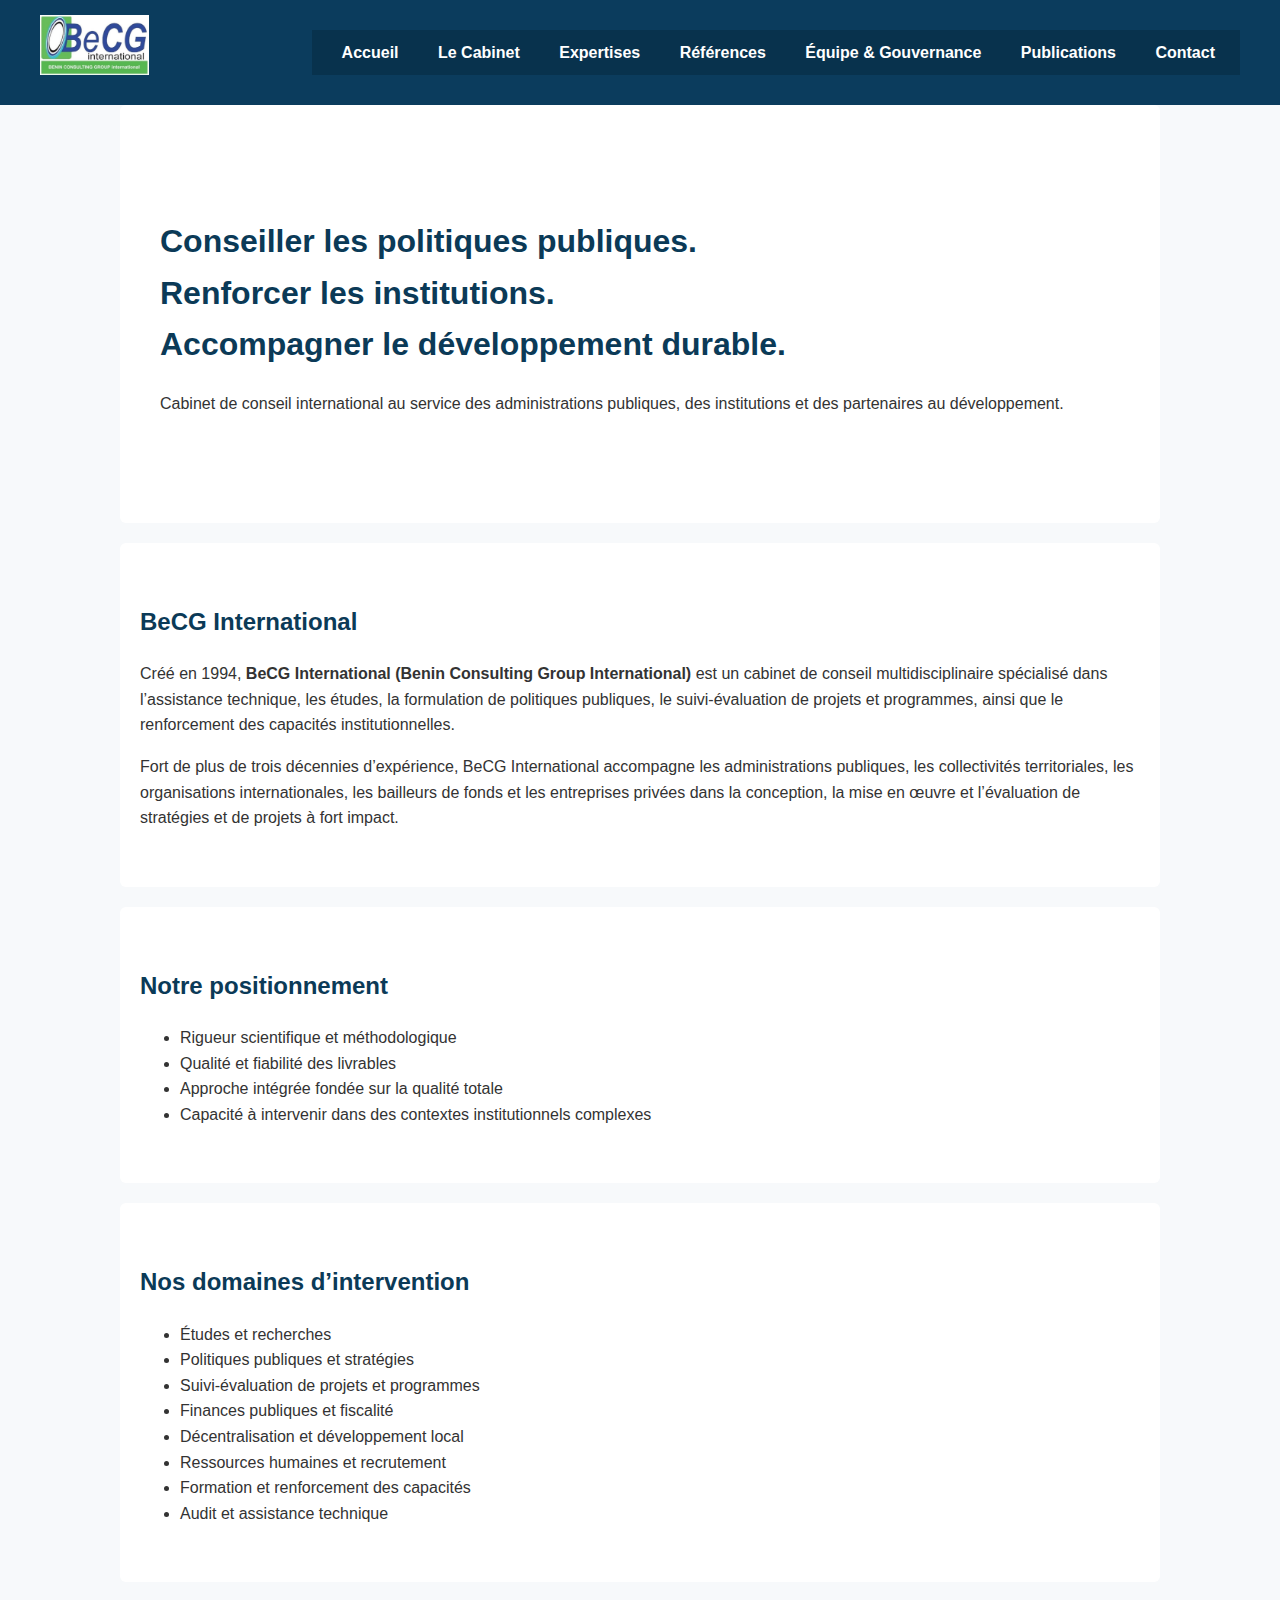
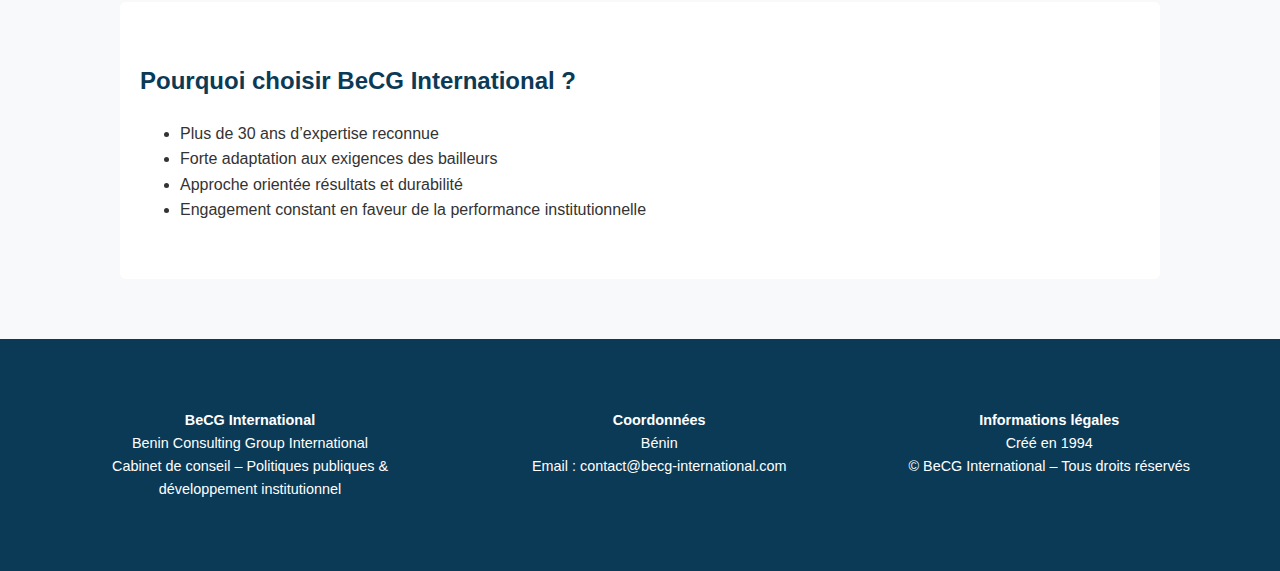
<file: index.html>
<!DOCTYPE html>
<html lang="fr">
<head>
    <meta charset="UTF-8">
    <title>BeCG International – Cabinet de conseil en politiques publiques et développement institutionnel</title>
    <meta name="description" content="BeCG International est un cabinet de conseil multidisciplinaire créé en 1994, spécialisé en politiques publiques, suivi-évaluation, finances publiques et développement institutionnel en Afrique.">
    <meta name="viewport" content="width=device-width, initial-scale=1.0">
   <link rel="stylesheet" href="style.css">
    <link rel="icon" href="favicon.ico">

    <script type="application/ld+json">
{
  "@context": "https://schema.org",
  "@type": "Organization",
  "name": "BeCG International",
  "alternateName": "Benin Consulting Group International",
  "url": "https://arvis360.github.io/becg-international/",
  "description": "Cabinet de conseil spécialisé en politiques publiques, suivi-évaluation et développement institutionnel.",
  "foundingDate": "1994",
  "address": {
    "@type": "PostalAddress",
    "addressCountry": "BJ"
  }
}
</script>
    <meta name="google-site-verification" content="7zFri270EGfq30XmWuvON_PHlh3H7qvo41c_gFC2Wh0" />

</head>

<body>

<header class="site-header">
    <div class="header-container">
        <div class="logo">
            <img src="Logo BeCG Intl.jpg" alt="BeCG International">
        </div>
        <nav class="main-nav">
            <a href="index.html">Accueil</a>
            <a href="cabinet.html">Le Cabinet</a>
            <a href="expertises.html">Expertises</a>
            <a href="references.html">Références</a>
            <a href="equipe.html">Équipe & Gouvernance</a>
            <a href="publications.html">Publications</a>
            <a href="contact.html">Contact</a>
        </nav>
    </div>
</header>
    
    <section class="hero">
    <div class="container hero-content">
        <h1>
            Conseiller les politiques publiques.<br>
            Renforcer les institutions.<br>
            Accompagner le développement durable.
        </h1>

        <p class="hero-subtitle">
            Cabinet de conseil international au service des administrations publiques,
            des institutions et des partenaires au développement.
        </p>
    </div>
</section>

<section>
    <h2>BeCG International</h2>
    <p>
        Créé en 1994, <strong>BeCG International (Benin Consulting Group International)</strong> est un cabinet de conseil multidisciplinaire spécialisé dans l’assistance technique, les études, la formulation de politiques publiques, le suivi-évaluation de projets et programmes, ainsi que le renforcement des capacités institutionnelles.
    </p>
    <p>
        Fort de plus de trois décennies d’expérience, BeCG International accompagne les administrations publiques, les collectivités territoriales, les organisations internationales, les bailleurs de fonds et les entreprises privées dans la conception, la mise en œuvre et l’évaluation de stratégies et de projets à fort impact.
    </p>
</section>

<section>
    <h2>Notre positionnement</h2>
    <ul>
        <li>Rigueur scientifique et méthodologique</li>
        <li>Qualité et fiabilité des livrables</li>
        <li>Approche intégrée fondée sur la qualité totale</li>
        <li>Capacité à intervenir dans des contextes institutionnels complexes</li>
    </ul>
</section>

<section>
    <h2>Nos domaines d’intervention</h2>
    <ul>
        <li>Études et recherches</li>
        <li>Politiques publiques et stratégies</li>
        <li>Suivi-évaluation de projets et programmes</li>
        <li>Finances publiques et fiscalité</li>
        <li>Décentralisation et développement local</li>
        <li>Ressources humaines et recrutement</li>
        <li>Formation et renforcement des capacités</li>
        <li>Audit et assistance technique</li>
    </ul>
</section>

<section>
    <h2>Pourquoi choisir BeCG International ?</h2>
    <ul>
        <li>Plus de 30 ans d’expertise reconnue</li>
        <li>Forte adaptation aux exigences des bailleurs</li>
        <li>Approche orientée résultats et durabilité</li>
        <li>Engagement constant en faveur de la performance institutionnelle</li>
    </ul>
</section>

<footer class="site-footer">
    <div class="container footer-container">

        <div class="footer-block">
            <strong>BeCG International</strong><br>
            Benin Consulting Group International<br>
            Cabinet de conseil – Politiques publiques & développement institutionnel
        </div>

        <div class="footer-block">
            <strong>Coordonnées</strong><br>
            Bénin<br>
            Email : contact@becg-international.com
        </div>

        <div class="footer-block">
            <strong>Informations légales</strong><br>
            Créé en 1994<br>
            © BeCG International – Tous droits réservés
        </div>

    </div>
</footer>

</body>
</html>
</file>
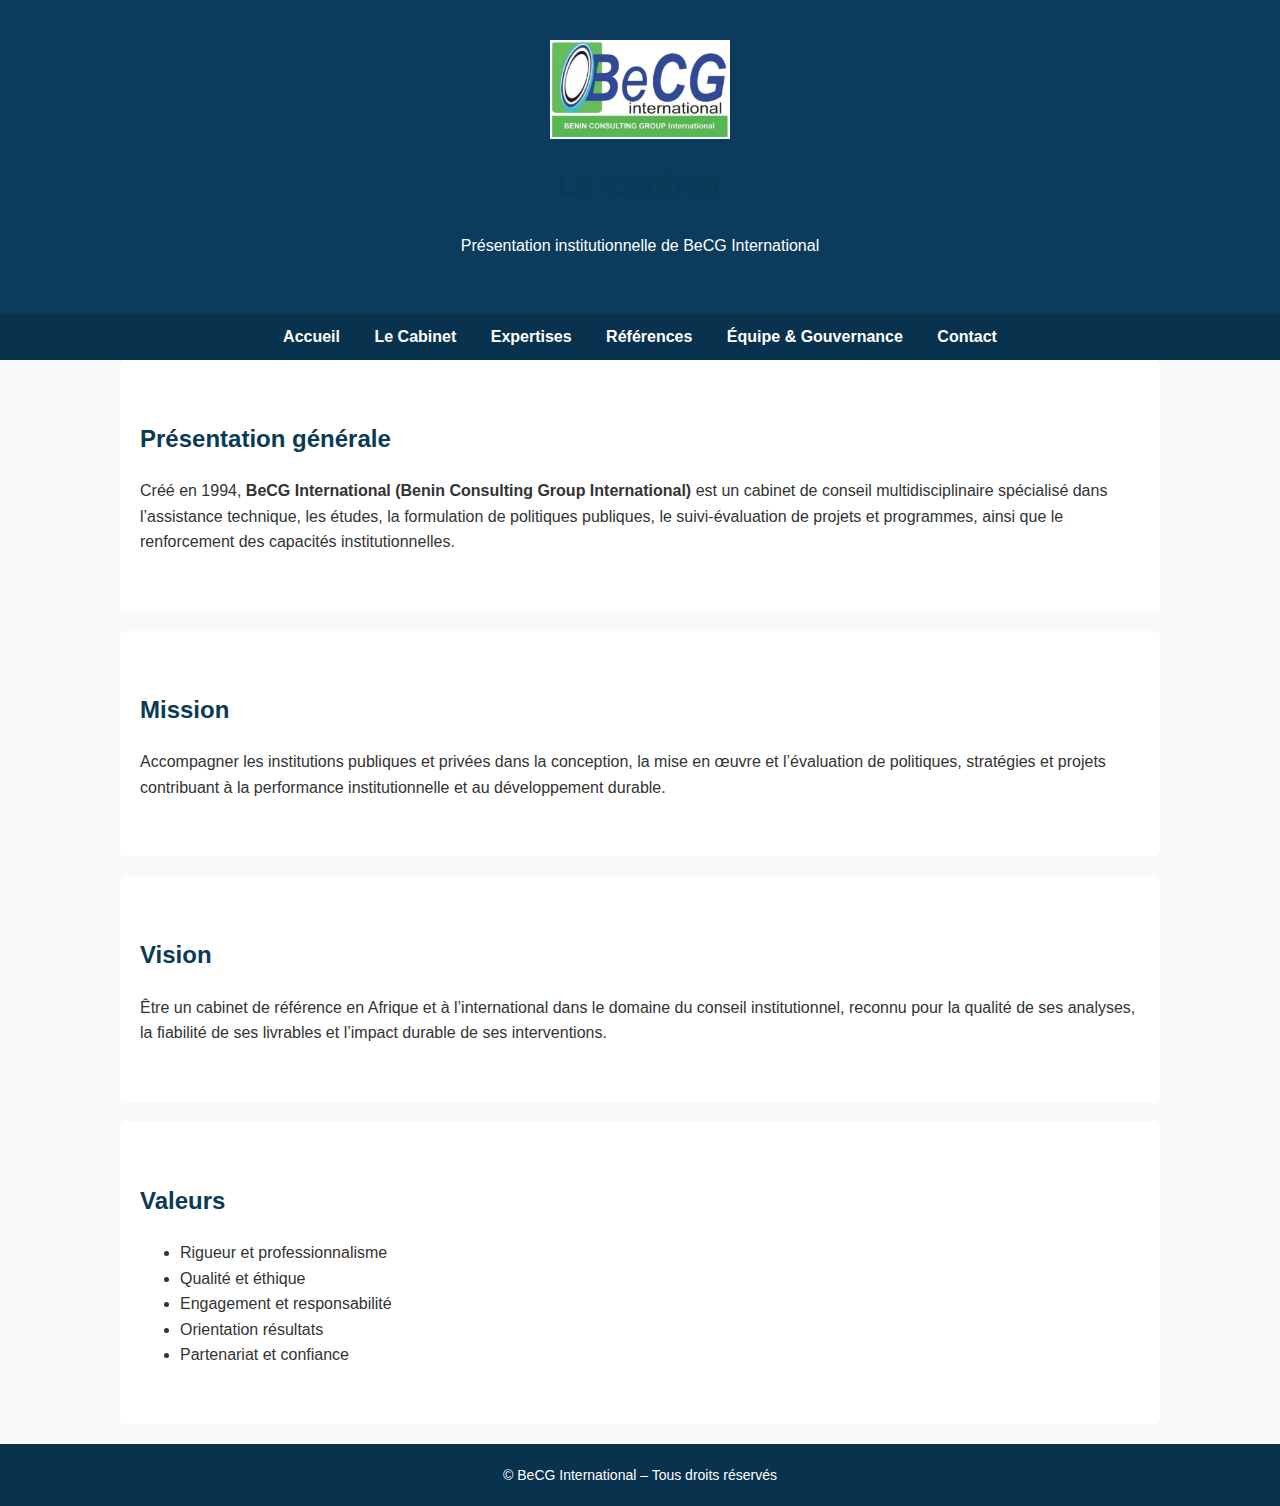
<file: cabinet.html>
<!DOCTYPE html>
<html lang="fr">
<head>
    <meta charset="UTF-8">
    <title>Le Cabinet – BeCG International</title>
    <meta name="description" content="Présentation du cabinet BeCG International, son historique, sa mission, sa vision et ses valeurs.">
    <meta name="viewport" content="width=device-width, initial-scale=1.0">
    <link rel="stylesheet" href="style.css">
</head>

<body>

<header>
    <img src="Logo BeCG Intl.jpg" alt="BeCG International" style="max-width:180px; margin-bottom:15px;">
    <h1>Le Cabinet</h1>
    <p>Présentation institutionnelle de BeCG International</p>
</header>

<nav>
    <a href="index.html">Accueil</a>
    <a href="cabinet.html">Le Cabinet</a>
    <a href="expertises.html">Expertises</a>
    <a href="references.html">Références</a>
    <a href="equipe.html">Équipe & Gouvernance</a>
    <a href="contact.html">Contact</a>
</nav>

<section>
    <h2>Présentation générale</h2>
    <p>
        Créé en 1994, <strong>BeCG International (Benin Consulting Group International)</strong> est un cabinet de conseil multidisciplinaire spécialisé dans l’assistance technique, les études, la formulation de politiques publiques, le suivi-évaluation de projets et programmes, ainsi que le renforcement des capacités institutionnelles.
    </p>
</section>

<section>
    <h2>Mission</h2>
    <p>
        Accompagner les institutions publiques et privées dans la conception, la mise en œuvre et l’évaluation de politiques, stratégies et projets contribuant à la performance institutionnelle et au développement durable.
    </p>
</section>

<section>
    <h2>Vision</h2>
    <p>
        Être un cabinet de référence en Afrique et à l’international dans le domaine du conseil institutionnel, reconnu pour la qualité de ses analyses, la fiabilité de ses livrables et l’impact durable de ses interventions.
    </p>
</section>

<section>
    <h2>Valeurs</h2>
    <ul>
        <li>Rigueur et professionnalisme</li>
        <li>Qualité et éthique</li>
        <li>Engagement et responsabilité</li>
        <li>Orientation résultats</li>
        <li>Partenariat et confiance</li>
    </ul>
</section>

<footer>
    © BeCG International – Tous droits réservés
</footer>

</body>
</html>
</file>
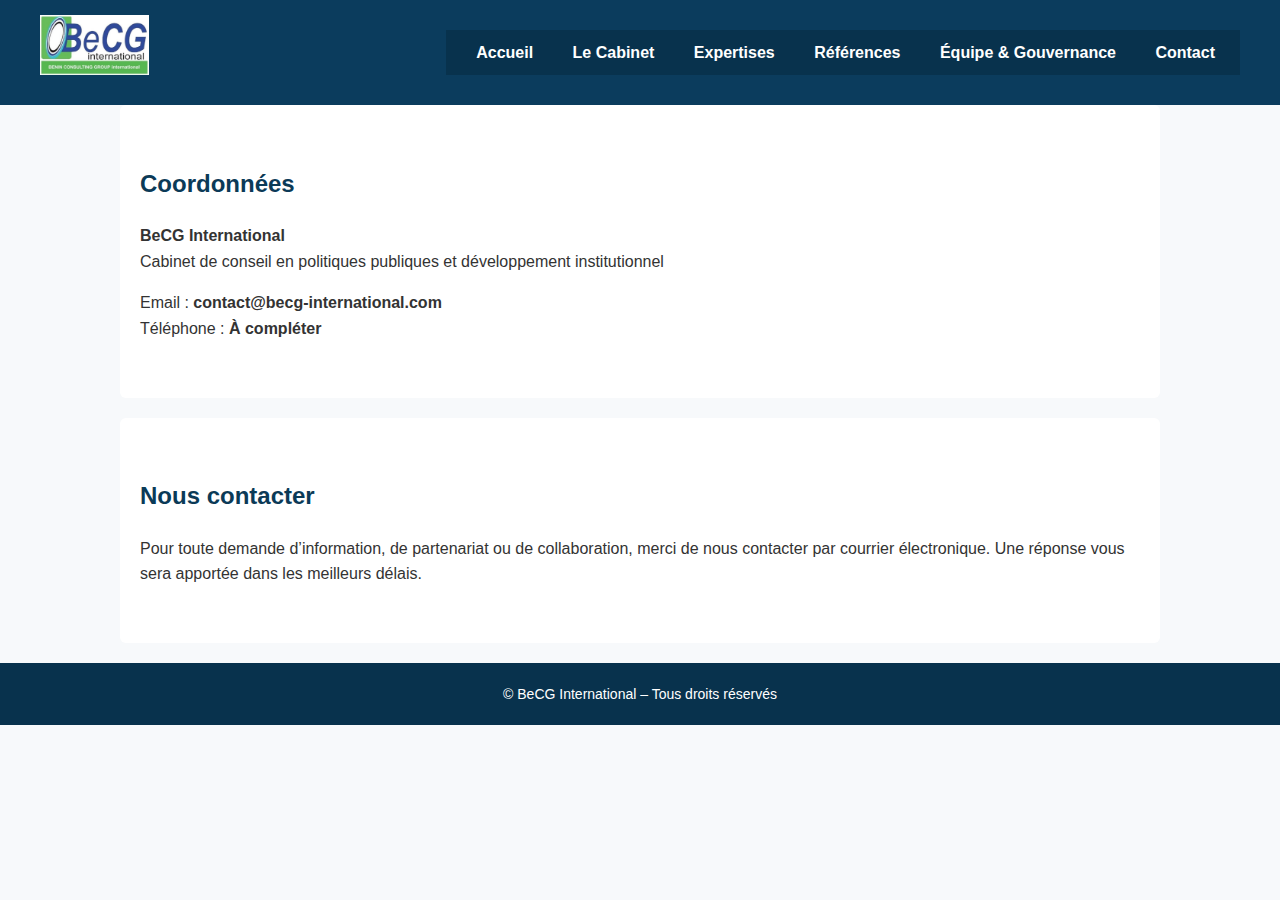
<file: contact.html>
<!DOCTYPE html>
<html lang="fr">
<head>
    <meta charset="UTF-8">
    <title>Contact – BeCG International</title>
    <meta name="description" content="Contactez BeCG International pour vos projets de conseil, d’assistance technique et de développement institutionnel.">
    <meta name="viewport" content="width=device-width, initial-scale=1.0">
    <link rel="stylesheet" href="style.css">
    <link rel="icon" href="favicon.ico">
</head>

<body>

<header class="site-header">
    <div class="header-container">
        <div class="logo">
            <img src="Logo BeCG Intl.jpg" alt="BeCG International">
        </div>
        <nav class="main-nav">
            <a href="index.html">Accueil</a>
            <a href="cabinet.html">Le Cabinet</a>
            <a href="expertises.html">Expertises</a>
            <a href="references.html">Références</a>
            <a href="equipe.html">Équipe & Gouvernance</a>
            <a href="contact.html">Contact</a>
        </nav>
    </div>
</header>


<section>
    <h2>Coordonnées</h2>
    <p>
        <strong>BeCG International</strong><br>
        Cabinet de conseil en politiques publiques et développement institutionnel
    </p>
    <p>
        Email : <strong>contact@becg-international.com</strong><br>
        Téléphone : <strong>À compléter</strong>
    </p>
</section>

<section>
    <h2>Nous contacter</h2>
    <p>
        Pour toute demande d’information, de partenariat ou de collaboration, merci de nous contacter par courrier électronique.  
        Une réponse vous sera apportée dans les meilleurs délais.
    </p>
</section>

<footer>
    © BeCG International – Tous droits réservés
</footer>

</body>
</html>
</file>
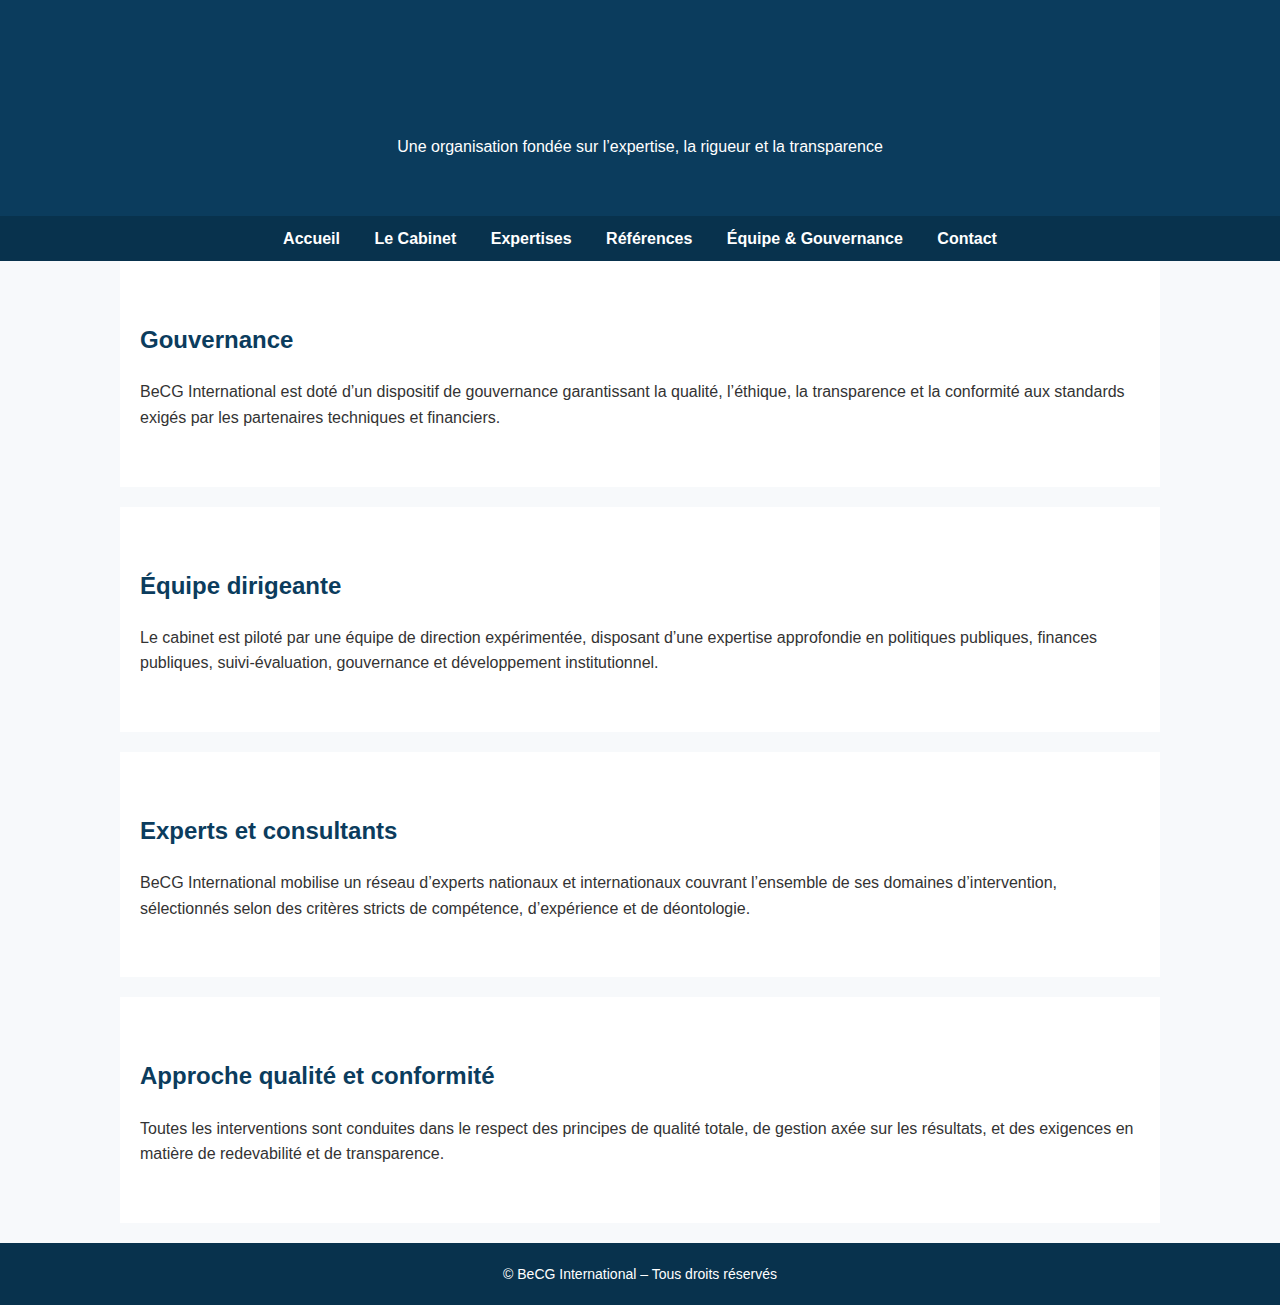
<file: equipe.html>
<!DOCTYPE html>
<html lang="fr">
<head>
    <meta charset="UTF-8">
    <title>Équipe et gouvernance – BeCG International</title>
    <meta name="description" content="Équipe dirigeante, gouvernance et organisation institutionnelle de BeCG International.">
    <meta name="viewport" content="width=device-width, initial-scale=1.0">

    <style>
        body {
            font-family: Arial, Helvetica, sans-serif;
            margin: 0;
            background-color: #f7f9fb;
            color: #333;
            line-height: 1.6;
        }
        header {
            background-color: #0b3c5d;
            color: #fff;
            padding: 40px 20px;
            text-align: center;
        }
        nav {
            background-color: #08324d;
            padding: 10px;
            text-align: center;
        }
        nav a {
            color: #fff;
            margin: 0 15px;
            text-decoration: none;
            font-weight: bold;
        }
        section {
            max-width: 1000px;
            margin: auto;
            padding: 40px 20px;
            background-color: #fff;
            margin-bottom: 20px;
        }
        h1, h2 {
            color: #0b3c5d;
        }
        footer {
            background-color: #08324d;
            color: #fff;
            text-align: center;
            padding: 20px;
            font-size: 14px;
        }
    </style>
</head>

<body>

<header>
    <h1>Équipe & Gouvernance</h1>
    <p>Une organisation fondée sur l’expertise, la rigueur et la transparence</p>
</header>

<nav>
    <a href="index.html">Accueil</a>
    <a href="cabinet.html">Le Cabinet</a>
    <a href="expertises.html">Expertises</a>
    <a href="references.html">Références</a>
    <a href="equipe.html">Équipe & Gouvernance</a>
    <a href="contact.html">Contact</a>
</nav>

<section>
    <h2>Gouvernance</h2>
    <p>
        BeCG International est doté d’un dispositif de gouvernance garantissant la qualité, l’éthique, la transparence et la conformité aux standards exigés par les partenaires techniques et financiers.
    </p>
</section>

<section>
    <h2>Équipe dirigeante</h2>
    <p>
        Le cabinet est piloté par une équipe de direction expérimentée, disposant d’une expertise approfondie en politiques publiques, finances publiques, suivi-évaluation, gouvernance et développement institutionnel.
    </p>
</section>

<section>
    <h2>Experts et consultants</h2>
    <p>
        BeCG International mobilise un réseau d’experts nationaux et internationaux couvrant l’ensemble de ses domaines d’intervention, sélectionnés selon des critères stricts de compétence, d’expérience et de déontologie.
    </p>
</section>

<section>
    <h2>Approche qualité et conformité</h2>
    <p>
        Toutes les interventions sont conduites dans le respect des principes de qualité totale, de gestion axée sur les résultats, et des exigences en matière de redevabilité et de transparence.
    </p>
</section>

<footer>
    © BeCG International – Tous droits réservés
</footer>

</body>
</html>
</file>
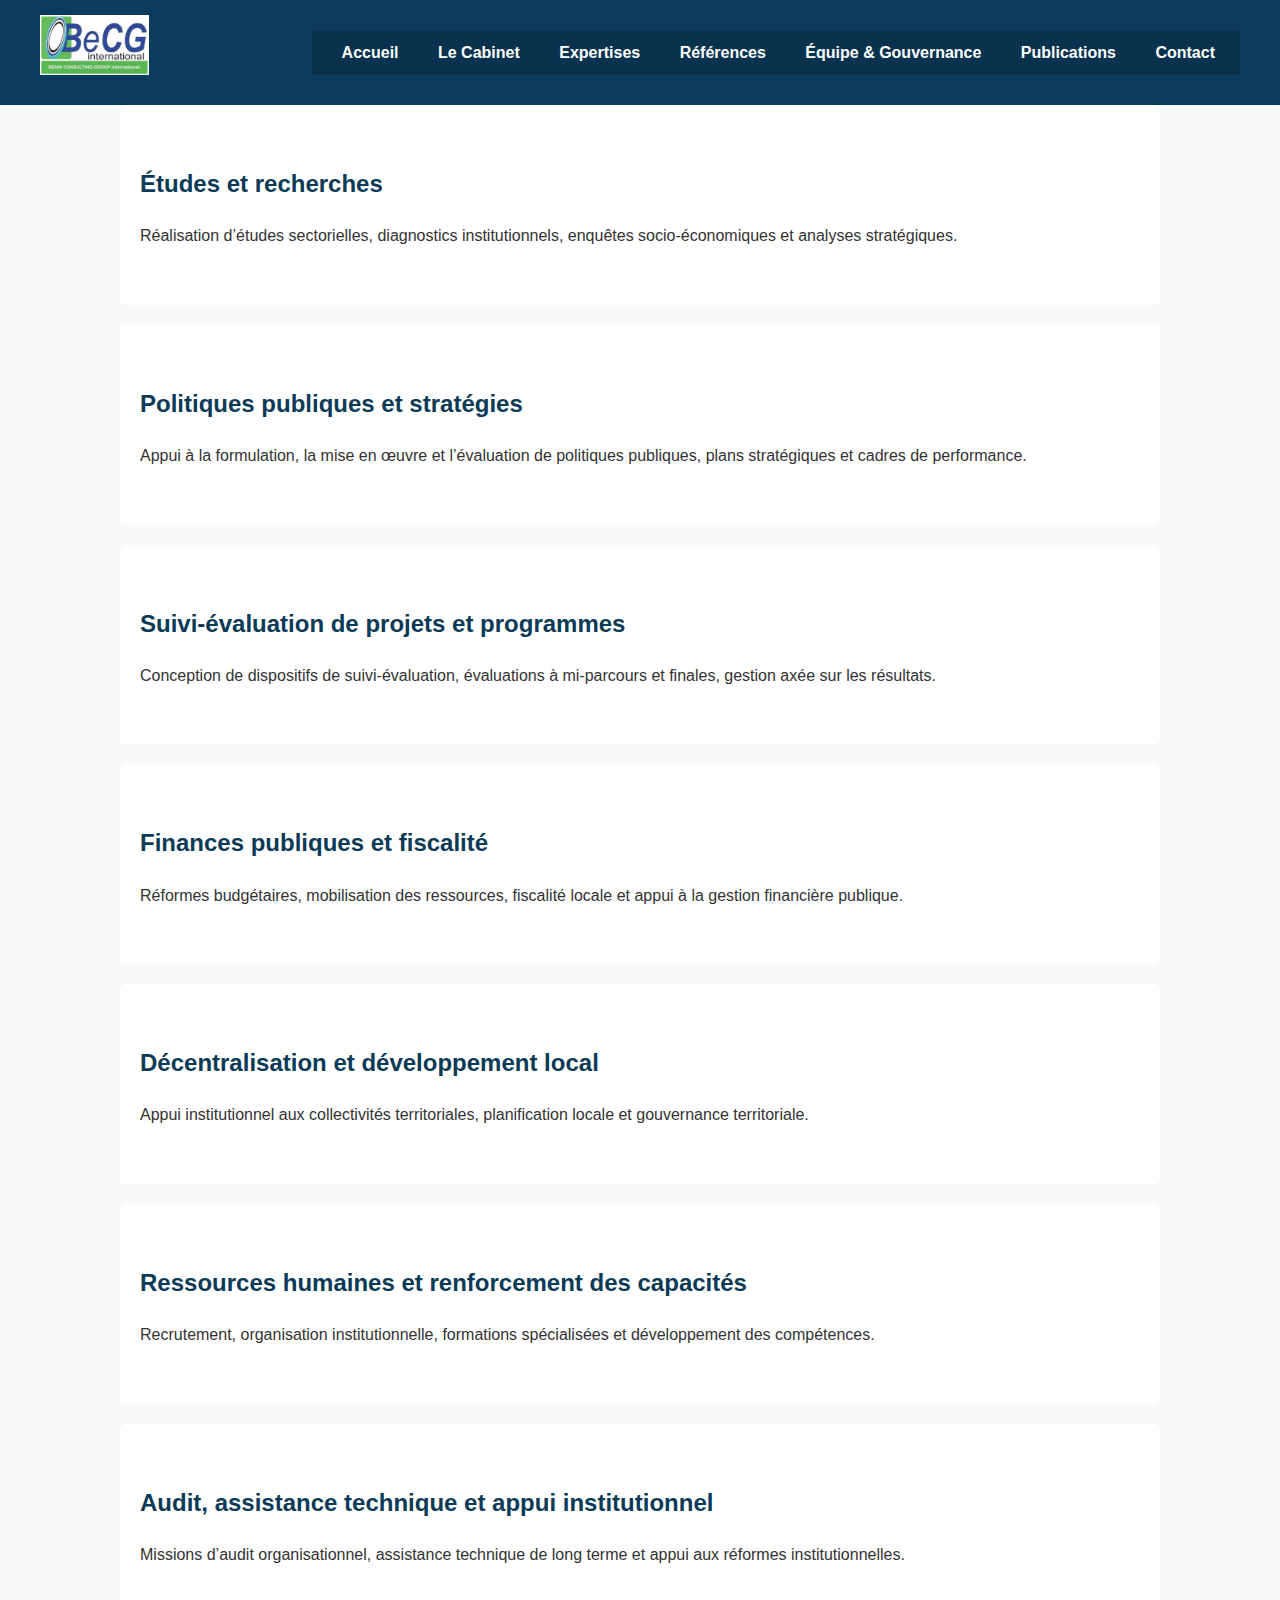
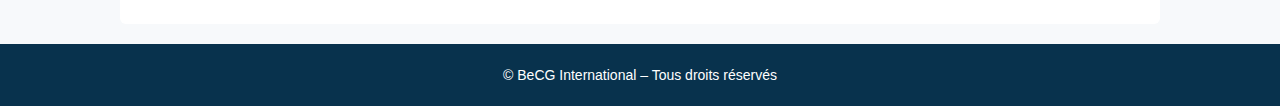
<file: expertises.html>
<!DOCTYPE html>
<html lang="fr">
<head>
    <meta charset="UTF-8">
    <title>Nos expertises – BeCG International</title>
    <meta name="description" content="Domaines d’expertise de BeCG International : politiques publiques, suivi-évaluation, finances publiques, décentralisation, renforcement des capacités et assistance technique.">
    <meta name="viewport" content="width=device-width, initial-scale=1.0">
    <link rel="stylesheet" href="style.css">
    <link rel="icon" href="favicon.ico">
</head>

<body>

<header class="site-header">
    <div class="header-container">
        <div class="logo">
            <img src="Logo BeCG Intl.jpg" alt="BeCG International">
        </div>
        <nav class="main-nav">
            <a href="index.html">Accueil</a>
            <a href="cabinet.html">Le Cabinet</a>
            <a href="expertises.html">Expertises</a>
            <a href="references.html">Références</a>
            <a href="equipe.html">Équipe & Gouvernance</a>
            <a href="publications.html">Publications</a>
            <a href="contact.html">Contact</a>
        </nav>
    </div>
</header>

<section>
    <h2>Études et recherches</h2>
    <p>Réalisation d’études sectorielles, diagnostics institutionnels, enquêtes socio-économiques et analyses stratégiques.</p>
</section>

<section>
    <h2>Politiques publiques et stratégies</h2>
    <p>Appui à la formulation, la mise en œuvre et l’évaluation de politiques publiques, plans stratégiques et cadres de performance.</p>
</section>

<section>
    <h2>Suivi-évaluation de projets et programmes</h2>
    <p>Conception de dispositifs de suivi-évaluation, évaluations à mi-parcours et finales, gestion axée sur les résultats.</p>
</section>

<section>
    <h2>Finances publiques et fiscalité</h2>
    <p>Réformes budgétaires, mobilisation des ressources, fiscalité locale et appui à la gestion financière publique.</p>
</section>

<section>
    <h2>Décentralisation et développement local</h2>
    <p>Appui institutionnel aux collectivités territoriales, planification locale et gouvernance territoriale.</p>
</section>

<section>
    <h2>Ressources humaines et renforcement des capacités</h2>
    <p>Recrutement, organisation institutionnelle, formations spécialisées et développement des compétences.</p>
</section>

<section>
    <h2>Audit, assistance technique et appui institutionnel</h2>
    <p>Missions d’audit organisationnel, assistance technique de long terme et appui aux réformes institutionnelles.</p>
</section>

<footer>
    © BeCG International – Tous droits réservés
</footer>

</body>
</html>
</file>
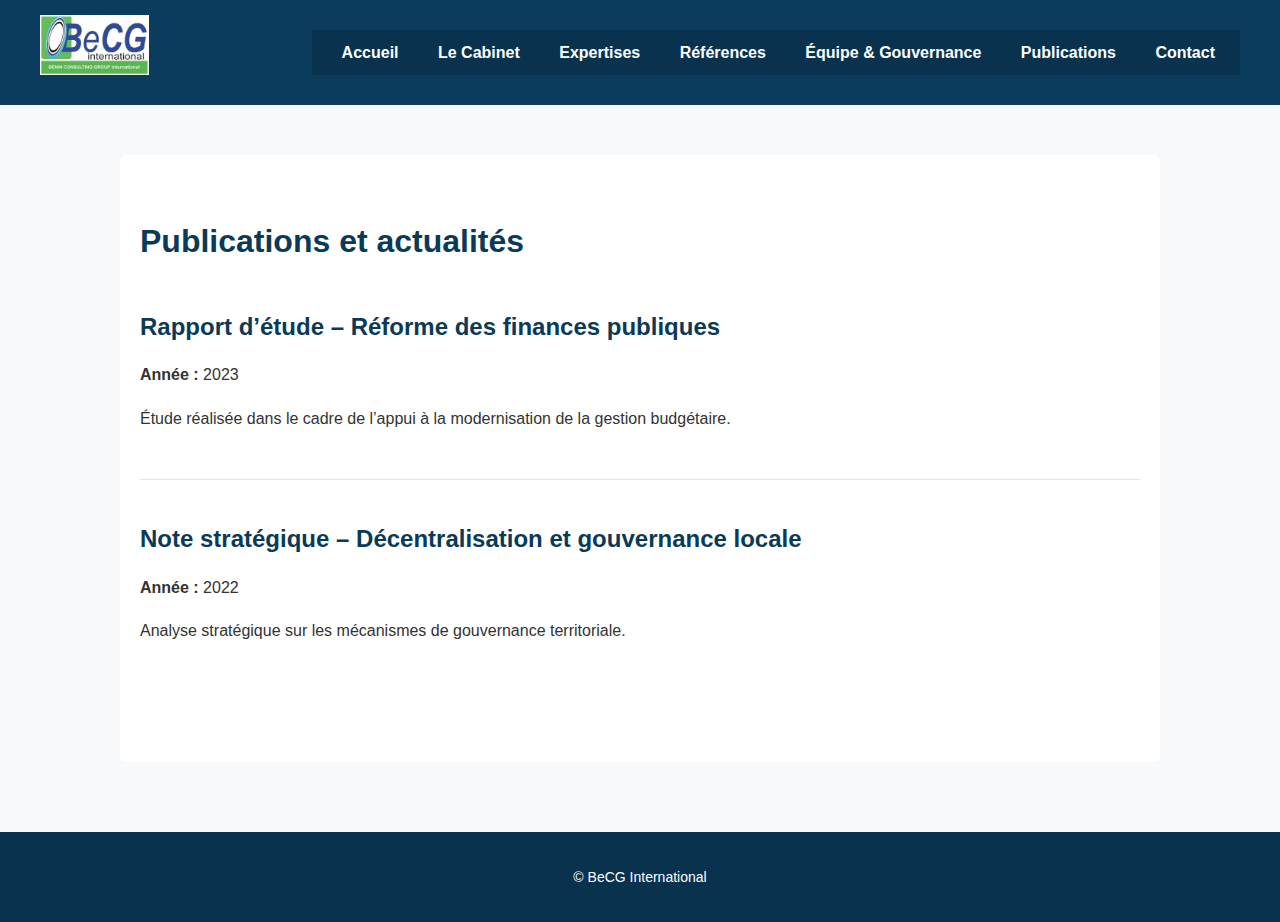
<file: publications.html>
<!DOCTYPE html>
<html lang="fr">
<head>
    <meta charset="UTF-8">
    <title>Publications et actualités – BeCG International</title>
    <meta name="description" content="Publications, études, rapports et actualités de BeCG International.">
    <meta name="viewport" content="width=device-width, initial-scale=1.0">
    <link rel="stylesheet" href="style.css">
    <link rel="icon" href="favicon.ico">
</head>

<body>

<header class="site-header">
    <div class="header-container">
        <div class="logo">
            <img src="Logo BeCG Intl.jpg" alt="BeCG International">
        </div>
        <nav class="main-nav">
            <a href="index.html">Accueil</a>
            <a href="cabinet.html">Le Cabinet</a>
            <a href="expertises.html">Expertises</a>
            <a href="references.html">Références</a>
            <a href="equipe.html">Équipe & Gouvernance</a>
            <a href="publications.html">Publications</a>
            <a href="contact.html">Contact</a>
        </nav>
    </div>
</header>


<main class="container">
    <section>
    <h1>Publications et actualités</h1>

    <article>
        <h2>Rapport d’étude – Réforme des finances publiques</h2>
        <p><strong>Année :</strong> 2023</p>
        <p>Étude réalisée dans le cadre de l’appui à la modernisation de la gestion budgétaire.</p>
    </article>

    <article>
        <h2>Note stratégique – Décentralisation et gouvernance locale</h2>
        <p><strong>Année :</strong> 2022</p>
        <p>Analyse stratégique sur les mécanismes de gouvernance territoriale.</p>
    </article>
    </section>
</main>

<footer>
    <p>© BeCG International</p>
</footer>

</body>
</html>
</file>
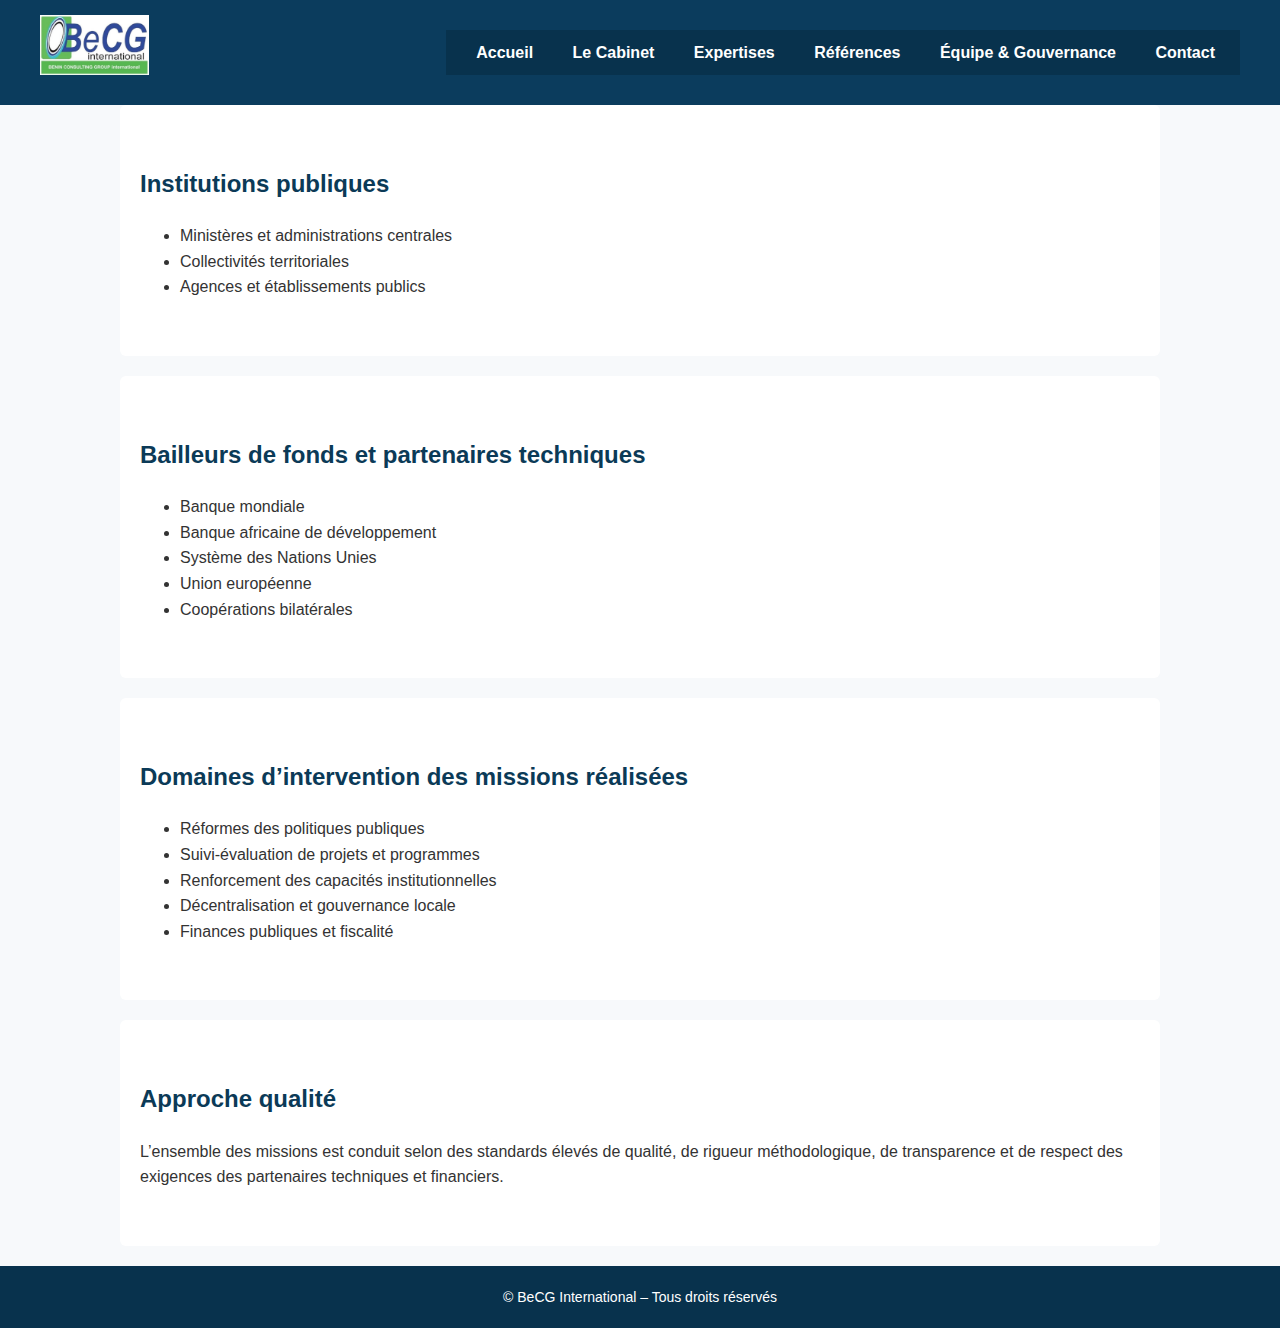
<file: references.html>
<!DOCTYPE html>
<html lang="fr">
<head>
    <meta charset="UTF-8">
    <title>Références institutionnelles – BeCG International</title>
    <meta name="description" content="Principales références et réalisations de BeCG International auprès des institutions publiques, bailleurs de fonds et partenaires internationaux.">
    <meta name="viewport" content="width=device-width, initial-scale=1.0">
    <link rel="stylesheet" href="style.css">
    <link rel="icon" href="favicon.ico">
</head>

<body>

<header class="site-header">
    <div class="header-container">
        <div class="logo">
            <img src="Logo BeCG Intl.jpg" alt="BeCG International">
        </div>
        <nav class="main-nav">
            <a href="index.html">Accueil</a>
            <a href="cabinet.html">Le Cabinet</a>
            <a href="expertises.html">Expertises</a>
            <a href="references.html">Références</a>
            <a href="equipe.html">Équipe & Gouvernance</a>
            <a href="contact.html">Contact</a>
        </nav>
    </div>
</header>

<section>
    <h2>Institutions publiques</h2>
    <ul>
        <li>Ministères et administrations centrales</li>
        <li>Collectivités territoriales</li>
        <li>Agences et établissements publics</li>
    </ul>
</section>

<section>
    <h2>Bailleurs de fonds et partenaires techniques</h2>
    <ul>
        <li>Banque mondiale</li>
        <li>Banque africaine de développement</li>
        <li>Système des Nations Unies</li>
        <li>Union européenne</li>
        <li>Coopérations bilatérales</li>
    </ul>
</section>

<section>
    <h2>Domaines d’intervention des missions réalisées</h2>
    <ul>
        <li>Réformes des politiques publiques</li>
        <li>Suivi-évaluation de projets et programmes</li>
        <li>Renforcement des capacités institutionnelles</li>
        <li>Décentralisation et gouvernance locale</li>
        <li>Finances publiques et fiscalité</li>
    </ul>
</section>

<section>
    <h2>Approche qualité</h2>
    <p>
        L’ensemble des missions est conduit selon des standards élevés de qualité, de rigueur méthodologique, de transparence et de respect des exigences des partenaires techniques et financiers.
    </p>
</section>

<footer>
    © BeCG International – Tous droits réservés
</footer>

</body>
</html>
</file>
<file: style.css>
body {
    font-family: Arial, Helvetica, sans-serif;
    margin: 0;
    background-color: #f7f9fb;
    color: #333;
    line-height: 1.6;
}

header {
    background-color: #0b3c5d;
    color: #fff;
    padding: 40px 20px;
    text-align: center;
}

nav {
    background-color: #08324d;
    padding: 10px;
    text-align: center;
}

nav a {
    color: #fff;
    margin: 0 15px;
    text-decoration: none;
    font-weight: bold;
}

section {
    max-width: 1000px;
    margin: auto;
    padding: 40px 20px;
    background-color: #fff;
    margin-bottom: 20px;
}

h1, h2, h3 {
    color: #0b3c5d;
}

footer {
    background-color: #08324d;
    color: #fff;
    text-align: center;
    padding: 20px;
    font-size: 14px;
}
nav a:hover {
    text-decoration: underline;
}

section {
    border-radius: 6px;
}

header img {
    display: block;
    margin: 0 auto 15px;
}
.site-header {
    background-color: #0b3c5d;
    padding: 15px 0;
}

.header-container {
    max-width: 1200px;
    margin: auto;
    display: flex;
    align-items: center;
    justify-content: space-between;
    padding: 0 20px;
}

.logo img {
    max-height: 60px;
}

.main-nav a {
    color: #ffffff;
    margin-left: 20px;
    text-decoration: none;
    font-weight: bold;
}

.main-nav a:hover {
    text-decoration: underline;
}
.site-header {
    position: sticky;
    top: 0;
    z-index: 1000;
}
body {
    padding-top: 0;
}
@media (max-width: 768px) {

    .header-container {
        flex-direction: column;
        align-items: center;
    }

    .main-nav {
        margin-top: 10px;
    }

    .main-nav a {
        display: block;
        margin: 8px 0;
    }
}
.site-header .logo img {
    height: 60px !important;
    width: auto !important;
    max-height: 60px !important;
    display: block;
}
.site-header img {
    max-width: none;
}
img { max-width: 100%; }
.site-footer {
    background-color: #0b3a57;
    color: #ffffff;
    margin-top: 60px;
}

.footer-container {
    display: flex;
    justify-content: space-between;
    gap: 30px;
    padding: 30px 20px;
    font-size: 0.9rem;
}

.footer-block {
    max-width: 320px;
    line-height: 1.6;
}
@media (max-width: 768px) {
    .footer-container {
        flex-direction: column;
    }
}
.container {
    max-width: 1100px;
    margin: 0 auto;
    padding: 50px 20px;
}
main h1 {
    margin-bottom: 30px;
}

main h2 {
    margin-top: 40px;
    margin-bottom: 15px;
}

main p {
    margin-bottom: 18px;
}
article {
    padding-bottom: 30px;
    border-bottom: 1px solid #e5e5e5;
    margin-bottom: 30px;
}

article:last-child {
    border-bottom: none;
}
h1, h2 {
    color: #0b3a57;
}
</file>
